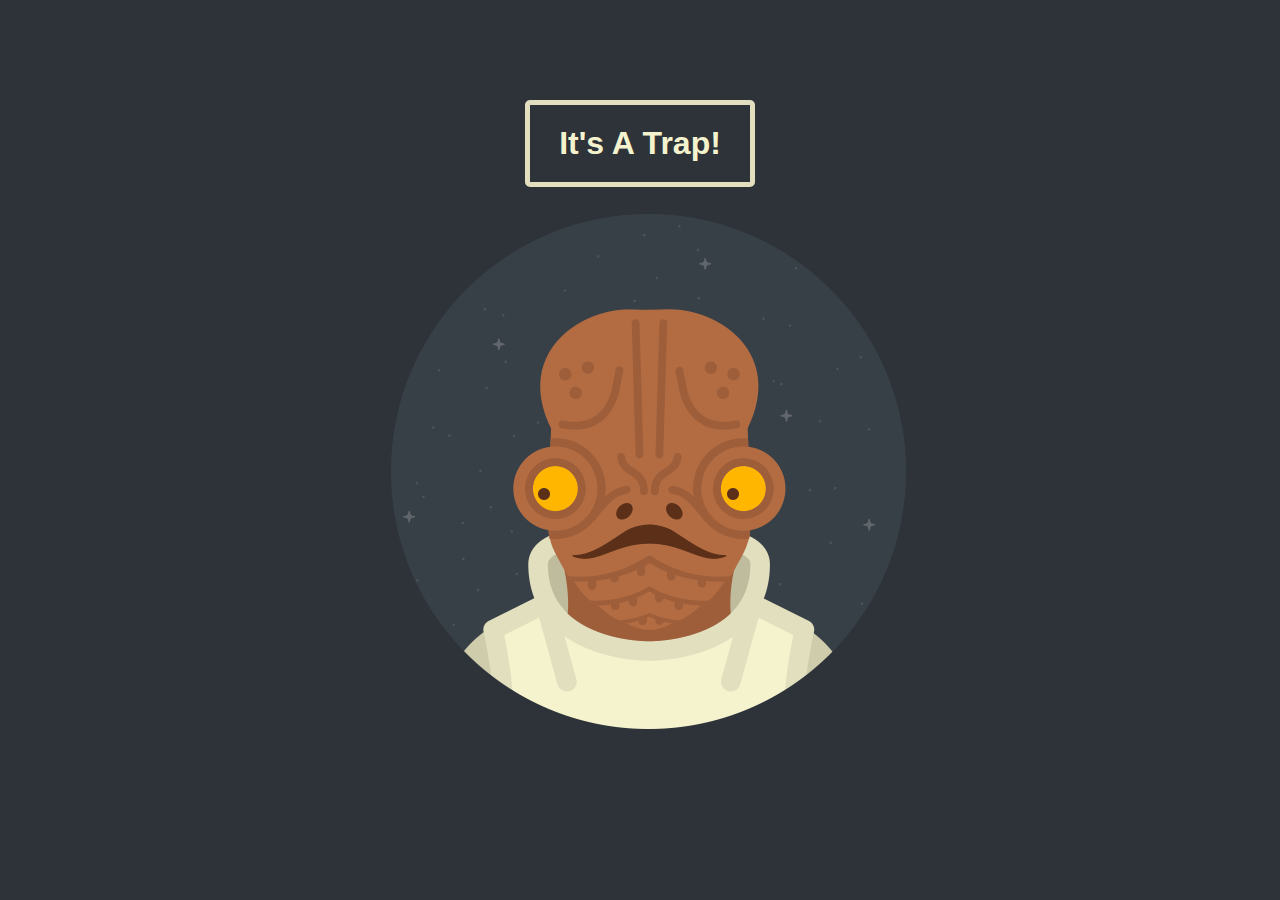
<file: introTojQuery/index.html>
<!DOCTYPE html>
<html>
<head>
	<title>Take Evasive Action</title>
	<link rel="stylesheet" href="css/style.css" type="text/css" media="screen" title="no title" charset="utf-8">
</head>
<body>
  <p class="warning">
    <span>It's A Trap!</span>
  </p>
  <div class="image">
    <img src="img/ackbar.gif" />
  </div>
  <script src="http://code.jquery.com/jquery-1.11.0.min.js"></script>
  <script src="js/app.js" type="text/javascript" charset="utf-8"></script>
</body>
</html>
</file>
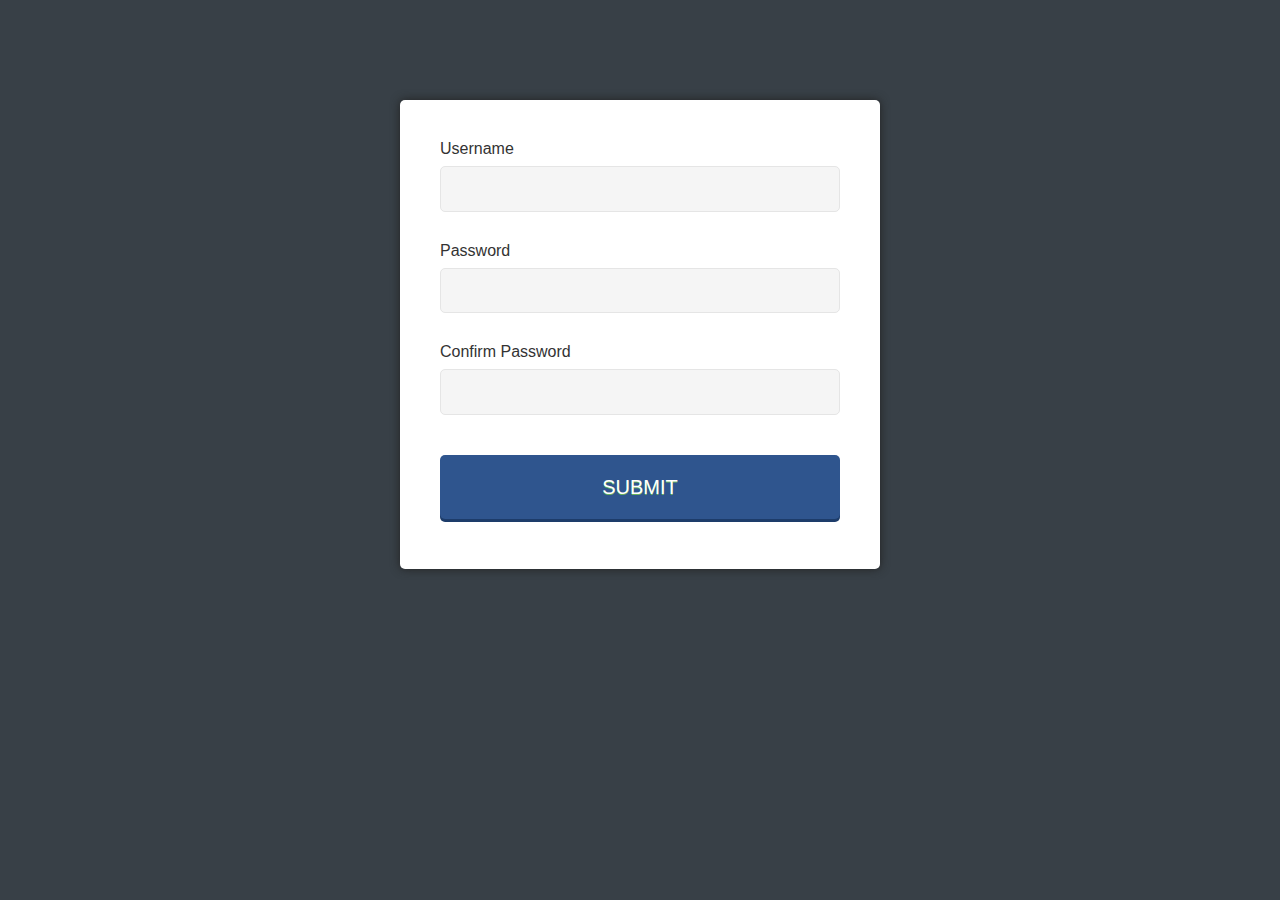
<file: passwordConfirmationForm/index.html>
<!DOCTYPE html>
<html>
<head>
	<title>Sign Up Form</title>
	<link rel="stylesheet" href="css/style.css" type="text/css" media="screen" title="no title" charset="utf-8">
</head>
<body>

	<form action="#" method="post">
		<p>
			<label for="username">Username</label>
			<input id="username" name="username" type="text">
		</p>
		<p>
			<label for="password">Password</label>
			<input id="password" name="password" type="password">
			<span>Enter a password longer than 8 characters</span>
		</p>
		<p>
			<label for="confirm_password">Confirm Password</label>
			<input id="confirm_password" name="confirm_password" type="password">
			<span>Please confirm your password</span>
		</p>
		<p>
			<input type="submit" value="SUBMIT" id="submit">
		</p>
	</form>
	<script src="http://code.jquery.com/jquery-1.11.0.min.js" type="text/javascript" charset="utf-8"></script>
	<script src="js/app.js" type="text/javascript" charset="utf-8"></script>
</body>
</html>
</file>
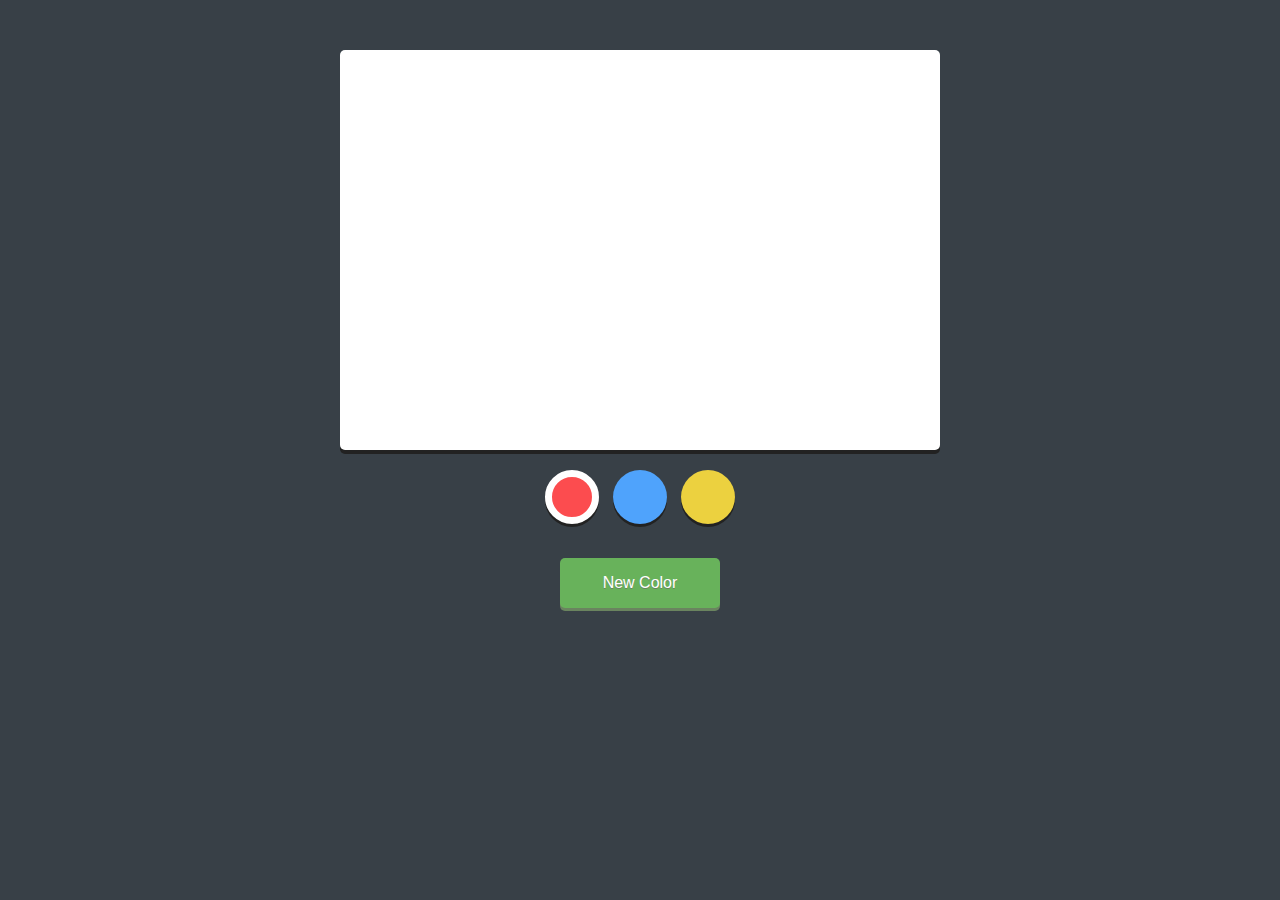
<file: simpleDrawingApplication/index.html>
<!DOCTYPE html>
<html>
<head>
	<title>Simple Drawing Application</title>
	<link rel="stylesheet" href="css/style.css" type="text/css" media="screen" title="no title" charset="utf-8">
</head>
<body>
	<canvas	width="600" height="400"></canvas>
	<div class="controls">
		<ul>
			<li class="red selected"></li>
			<li class="blue"></li>
			<li class="yellow"></li>
		</ul>
		<button id="revealColorSelect">New Color</button>
		<div id="colorSelect">
			<span id="newColor"></span>
			<div class="sliders">
				<p>
					<label for="red">Red</label>
					<input id="red" name="red" type="range" min=0 max=255 value=0>
				</p>
				<p>
					<label for="green">Green</label>
					<input id="green" name="green" type="range" min=0 max=255 value=0>
				</p>
				<p>
					<label for="blue">Blue</label>
					<input id="blue" name="blue" type="range" min=0 max=255 value=0>
				</p>
			</div>
			<div>
			<button id="addNewColor">Add Color</button>
			</div>
		</div>
	</div>
	<script src="http://code.jquery.com/jquery-1.11.0.min.js" type="text/javascript" charset="utf-8"></script>
	<script src="js/app.js" type="text/javascript" charset="utf-8"></script>	
</body>
</html>
</file>
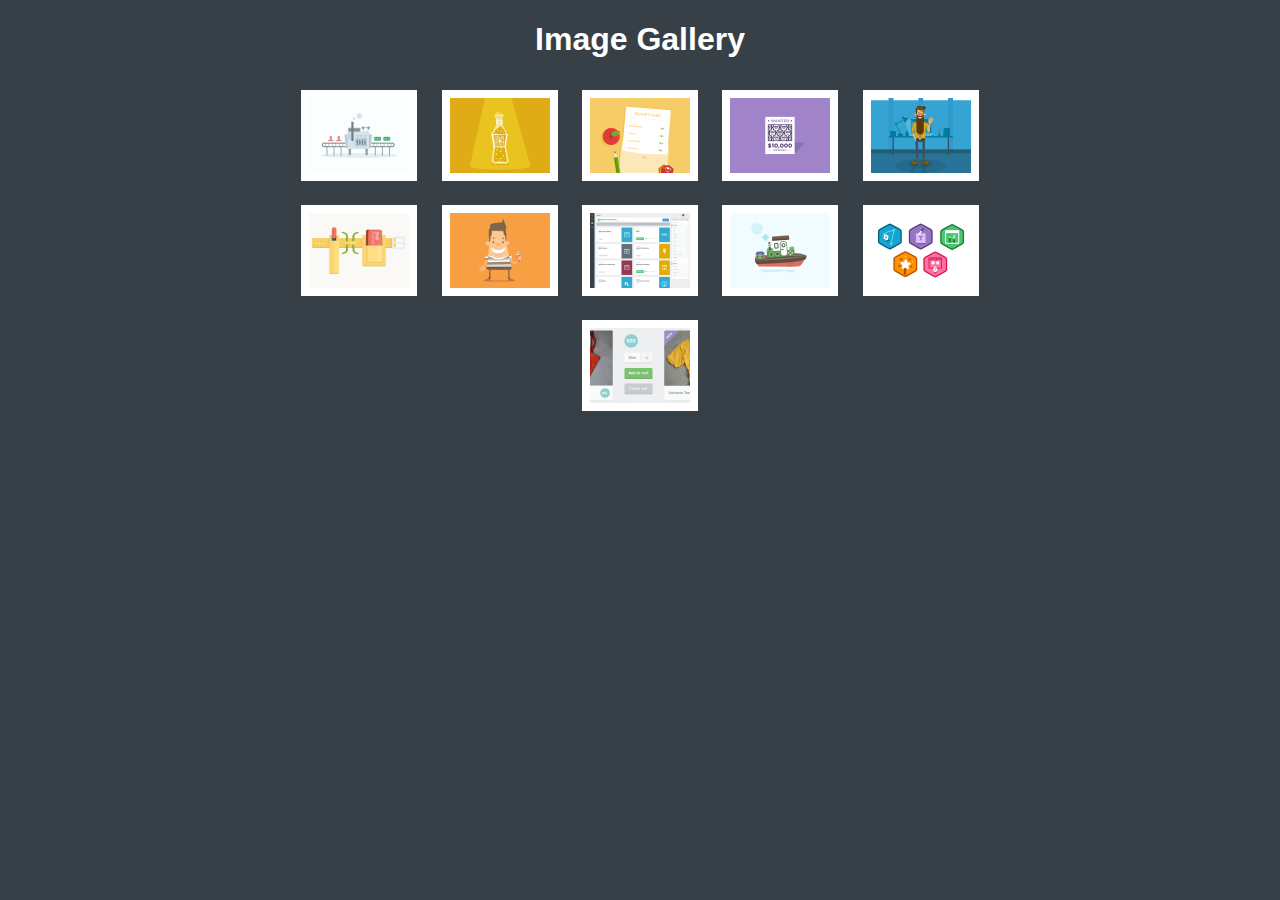
<file: simpleLightbox/index.html>
<!DOCTYPE html>
<html>
<head>
	<link rel="stylesheet" href="css/style.css" type="text/css" media="screen" title="no title" charset="utf-8">
	<title>Image Gallery</title>
</head>
<body>
	<h1>Image Gallery</h1>
	<ul id="imageGallery">
		<li><a href="images/refferal_machine.png"><img src="images/refferal_machine.png" width="100" alt="Refferal Machine By Matthew Spiel"></a></li>
		<li><a href="images/space-juice.png"><img src="images/space-juice.png" width="100" alt="Space Juice by Mat Helme"></a></li>
		<li><a href="images/education.png"><img src="images/education.png" width="100" alt="Education by Chris Michel"></a></li>
		<li><a href="images/copy_mcrepeatsalot.png"><img src="images/copy_mcrepeatsalot.png" width="100" alt="Wanted: Copy McRepeatsalot by Chris Michel"></a></li>
		<li><a href="images/sebastian.png"><img src="images/sebastian.png" width="100" alt="Sebastian by Mat Helme"></a></li>
		<li><a href="images/skill-polish.png"><img src="images/skill-polish.png" width="100" alt="Skill Polish by Chris Michel"></a></li>
		<li><a href="images/chuck.png"><img src="images/chuck.png" width="100" alt="Chuck by Mat Helme"></a></li>
		<li><a href="images/library.png"><img src="images/library.png" width="100" alt="Library by Tyson Rosage"></a></li>
		<li><a href="images/boat.png"><img src="images/boat.png" width="100" alt="Boat by Griffin Moore"></a></li>
		<li><a href="images/illustrator_foundations.png"><img src="images/illustrator_foundations.png" width="100" alt="Illustrator Foundations by Matthew Spiel"></a></li>
		<li><a href="images/treehouse_shop.jpg"><img src="images/treehouse_shop.jpg" width="100" alt="Treehouse Shop by Eric Smith"></a></li>
	</ul>
	<script src="http://code.jquery.com/jquery-1.11.0.min.js" type="text/javascript" charset="utf-8"></script>
	<script src="js/app.js" type="text/javascript" charset="utf-8"></script>
</body>
</html>
</file>
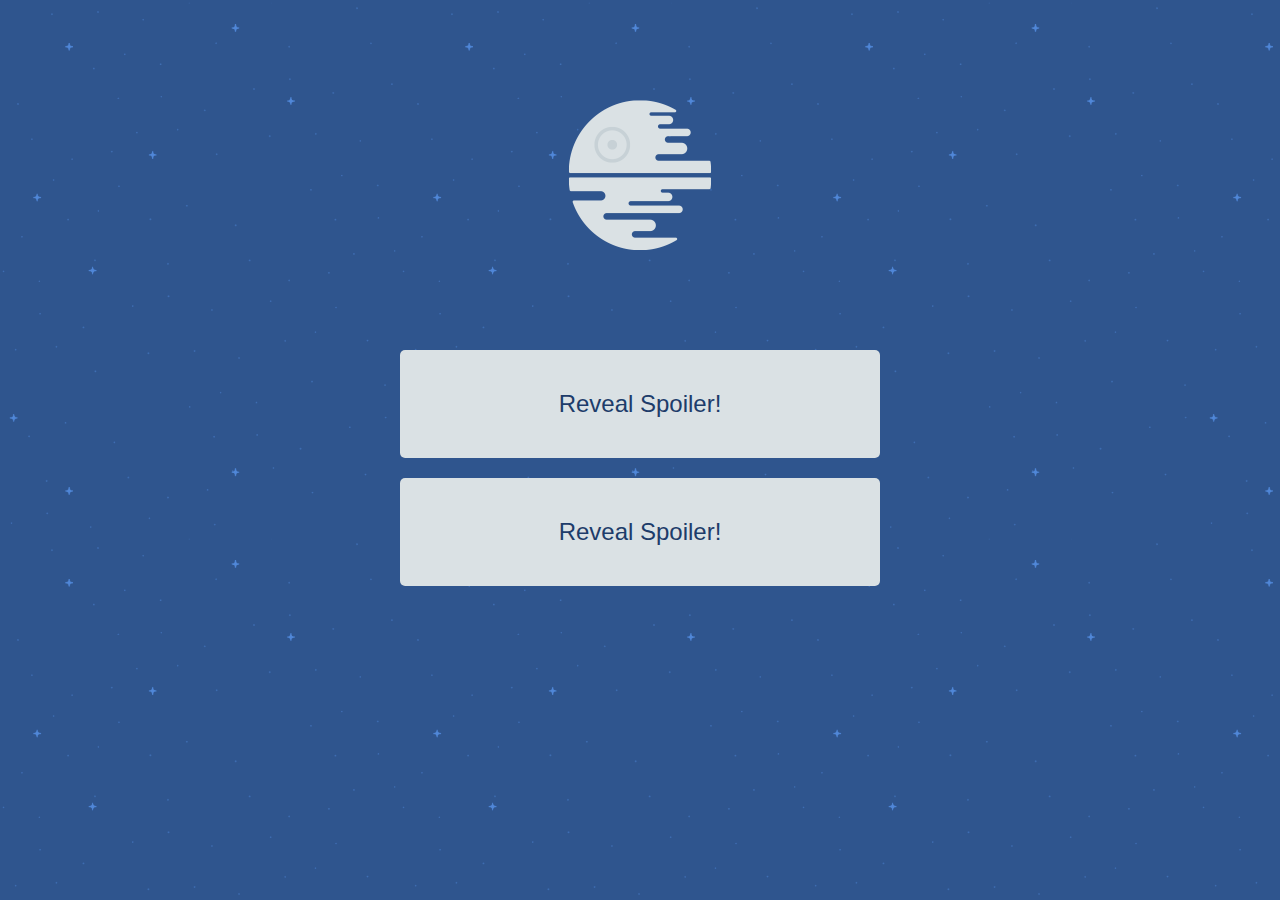
<file: spolierRevealer/index.html>
<!DOCTYPE html>
<html>
<head>
	<title>Star Wars Spoilers</title>
	<link rel="stylesheet" href="css/style.css" type="text/css" media="screen" title="no title" charset="utf-8">
</head>
<body>
	<img src="img/deathstar.png" />
	<p class="spoiler">
		<!--Spoiler:-->
		<span>Darth Vader is Luke Skywalker's Father! Noooooooooooo!</span>
	</p>
	<p class="spoiler">
		<!--Spoiler:-->
		<span>Luke and Leia are siblings. Ew.</span>
	</p>
	<script src="http://code.jquery.com/jquery-1.11.0.min.js" type="text/javascript" charset="utf-8"></script>
	<script src="js/app.js" type="text/javascript" charset="utf-8"></script>
</body>
</html>
</file>
<file: introTojQuery/css/style.css>
body {
  background: #2d3339
}
.warning {
  border: 5px solid #e1dfbe;
  width: 200px;
  margin: 100px auto 20px;
  border-radius: 5px;
  padding: 20px 10px;
  text-align: center;
  font-size: 32px
}
.warning span {
  color: #f4f3ce;
  font-family: sans-serif;
  font-weight: bold;
}
.image {
  position: absolute;
  top: 20%;
  width: 100%;
  text-align: center;
  z-index: -1
}
</file>
<file: passwordConfirmationForm/css/style.css>
body {
  background: #384047;
  font-family: sans-serif;
  font-size: 10px
}
form {
  background: #fff;
  padding: 4em 4em 2em;
  max-width: 400px;
  margin: 100px auto 0;
  box-shadow: 0 0 1em #222;
  border-radius: 5px;
}
p {
  margin: 0 0 3em 0;
  position: relative;
}
label {
  display: block;
  font-size: 1.6em;
  margin: 0 0 .5em;
  color: #333;
}
input {
  display: block;
  box-sizing: border-box;
  width: 100%;
  outline: none
}
input[type="text"],
input[type="password"] {
  background: #f5f5f5;
  border: 1px solid #e5e5e5;
  font-size: 1.6em;
  padding: .8em .5em;
  border-radius: 5px;
}
input[type="text"]:focus,
input[type="password"]:focus {
  background: #fff
}
span {
  border-radius: 5px;
  display: block;
  font-size: 1.3em;
  text-align: center;
  position: absolute;
  background: #2F558E;
  left: 105%;
  top: 25px;
  width: 160px;
  padding: 7px 10px;
  color: #fff;
}
span:after {
  right: 100%;
  top: 50%;
  border: solid transparent;
  content: " ";
  height: 0;
  width: 0;
  position: absolute;
  pointer-events: none;
  border-color: rgba(136, 183, 213, 0);
  border-right-color: #2F558E;
  border-width: 8px;
  margin-top: -8px;
}
input[type="submit"] {
  background: #2F558E;
  box-shadow: 0 3px 0 0 #1D3C6A;
  border-radius: 5px;
  border: none;
  color: #fff;
  cursor: pointer;
  display: block;
  font-size: 2em;
  line-height: 1.6em;
  margin: 2em 0 0;
  outline: none;
  padding: .8em 0;
  text-shadow: 0 1px #68B25B;

}
</file>
<file: simpleDrawingApplication/css/style.css>
body {
	background: #384047;
	font-family: sans-serif;
}
canvas {
	background: #fff;
	display: block;
	margin: 50px auto 10px;
	border-radius: 5px;
	box-shadow: 0 4px 0 0 #222;
	cursor: url(../img/cursor.png), crosshair;
}
.controls {
	min-height: 60px;
	margin: 0 auto;
	width: 600px;
	border-radius: 5px;
	overflow: hidden;
}
ul {
	list-style:none;
	margin: 0;
	float: 	left;
	padding: 10px 0 20px;
	width: 100%;
	text-align: center;
}

ul li, #newColor {
	display:block;
	height: 54px;
	width: 54px;
	border-radius: 60px;
	cursor: pointer;
	border: 0;
	box-shadow: 0 3px 0 0 #222;
}

ul li {
	display: inline-block;
	margin: 0 5px 10px;
}

.red {
	background: #fc4c4f;
}

.blue {
	background: #4fa3fc;
}

.yellow {
	background: #ECD13F;
}

.selected {
	border: 7px solid #fff;
	width: 40px;
	height: 40px;
}
button {
	background: #68B25B;
	box-shadow: 0 3px 0 0 #6A845F;
	color: #fff;
	outline: none;
	cursor: pointer;
	text-shadow: 0 1px #6A845F;
	display: block;
	font-size: 16px;
	line-height: 40px;
}
#revealColorSelect {
	border: none;
	border-radius: 5px;
	margin: 10px auto;
	padding: 5px 20px;
	width: 160px;
}

/* New Color Palette */
#colorSelect {
	background: #fff;
	border-radius: 5px;
	clear: both;
	margin: 20px auto 0;
	padding: 10px;
	width: 305px;
	position: relative;
		
	display:none;
}
#colorSelect:after {
	bottom: 100%;
	left: 50%;
	border: solid transparent;
	content: " ";
	height: 0;
	width: 0;
	position: absolute;
	pointer-events: none;
	border-color: rgba(255, 255, 255, 0);
	border-bottom-color: #fff;
	border-width: 10px;
	margin-left: -10px;
}

#newColor {
	width: 80px;
	height: 80px;
	border-radius: 3px;
	box-shadow: none;
	float: left;
	border: none;
	margin: 10px 20px 20px 10px;

}
.sliders p {
	margin: 8px 0;
	vertical-align: middle;
}
.sliders label {
	display: inline-block;
	margin: 0 10px 0 0;
	width: 35px;
	font-size: 14px;
	color: #6D574E;
}
.sliders input {
	position: relative;
	top: 2px;
}
#colorSelect button {
	border: none;
	border-top: 1px solid #6A845F;
	border-radius: 0 0 5px 5px;
	clear: both;
	margin: 10px -10px -7px;
	padding: 5px 10px;
	width: 325px;
}
</file>
<file: simpleLightbox/css/style.css>
body {
	font-family: sans-serif;
	background: #384047;
}
h1 {
	color: #fff;
	text-align: center
}

ul {
	list-style:none;
	margin: 0 auto;
	padding: 0;
	display: block;
	max-width: 780px;
	text-align: center;
}
ul li {
	display: inline-block;
	padding: 8px;
	background:white;
	margin:10px;
}
ul li img {
	display: block;
}
a {
	text-decoration: none;
}
/** Start Coding Here **/
#overlay {
  background:rgba(0,0,0,0.7);
  width:100%;
  height:100%;
  position:absolute;
  top:0;
  left:0;
  display:none;
  text-align:center;
}

#overlay img {
 margin-top: 10%; 
}

#overlay p {
 color:white; 
}
</file>
<file: spolierRevealer/css/style.css>
body {
  background: #2f558e url(../img/bg.png) repeat 0 0;
  background-size: 400px auto;
  font-family: sans-serif;
}
img {
  display: block;
  width: 150px;
  margin: 100px auto;
}
button {
  background: #dae1e4;
  border: none;
  border-radius: 5px;
  color: #1d3c6a;
  font-size: 24px;
  width: 480px;
  padding: 40px 0;
  margin: -40px -20px;
  outline: none;
  cursor: pointer;
}
.spoiler {
	background: #1d3c6a;
  width: 440px;
  margin: 0 auto 20px;
  border-radius: 5px;
  padding: 40px 20px;
  text-align: center;
  font-size: 24px
}
.spoiler span {
  color: #dae1e4;
}
</file>
